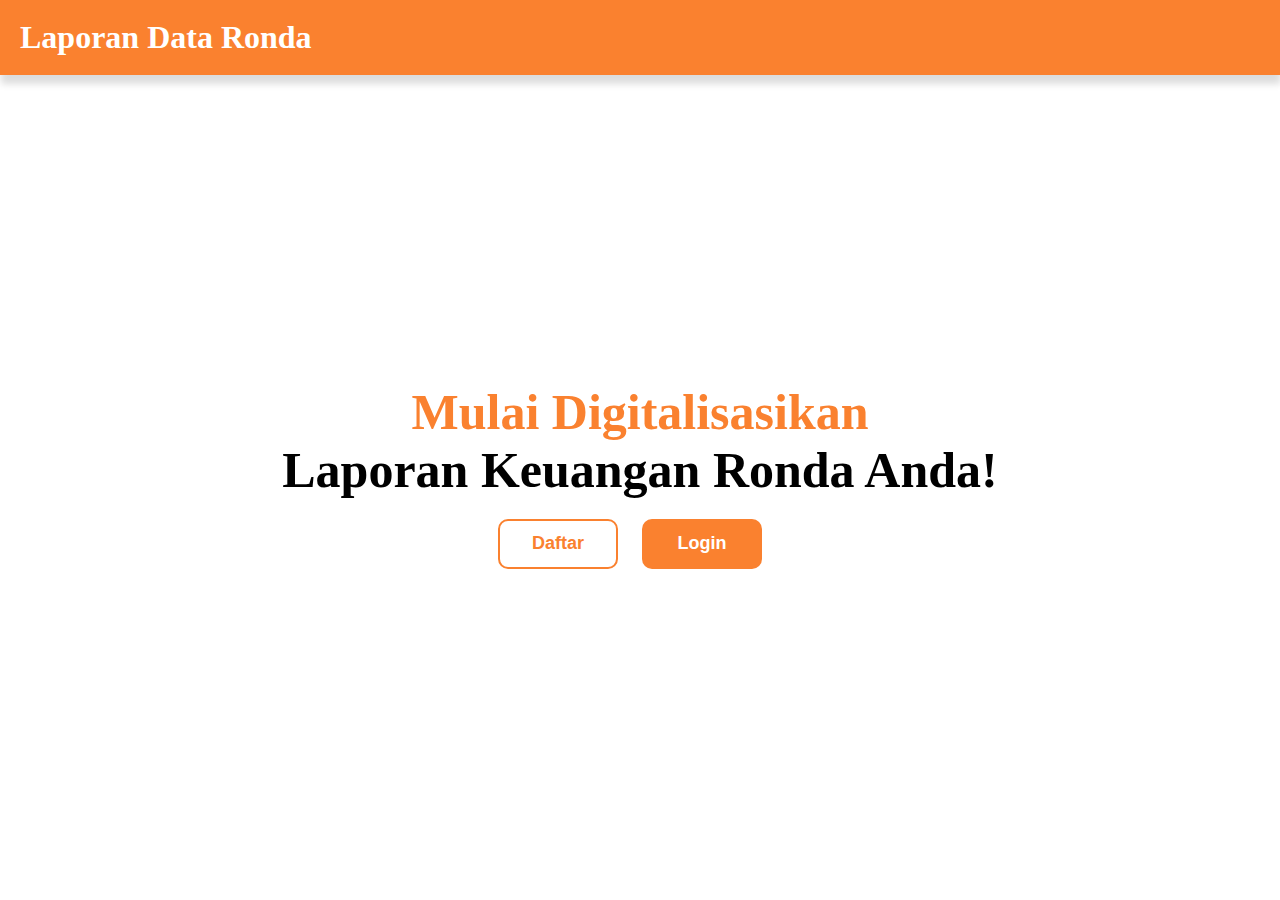
<file: index.html>
<!DOCTYPE html>
<html lang="en">
<head>
    <meta charset="UTF-8">
    <meta name="viewport" content="width=device-width, initial-scale=1.0">
    <link rel="stylesheet" href="style.css">
    <title>Laporan Ronda</title>
</head>
<body>
    <header>
        <h1>Laporan Data Ronda</h1>
    </header>
    
    <div class="isi">
        <h1 id="h1Warna">Mulai Digitalisasikan</h1>
        <h1 >Laporan Keuangan Ronda Anda!</h1>
        <div>
            <a href="/auth/register.html"><button id="btnDaftar">Daftar</button></a>
            <a href="/auth/login.html"><button>Login</button></a>
        </div>
    </div>

</body>
</html>
</file>
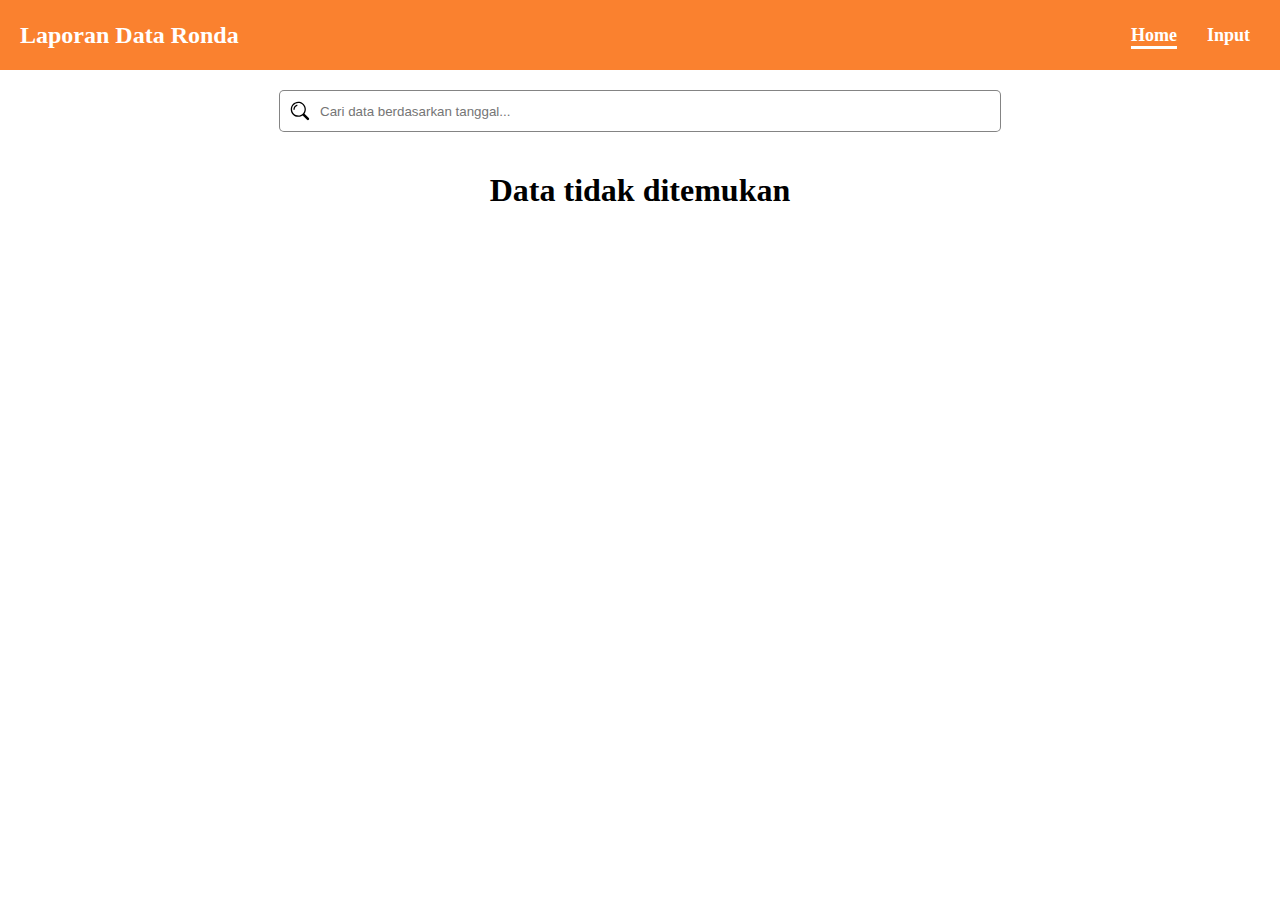
<file: index/index.html>
<!DOCTYPE html>
<html lang="en">
<head>
    <meta charset="UTF-8">
    <meta name="viewport" content="width=device-width, initial-scale=1.0">
    <link rel="stylesheet" href="style.css">
    <title>Data Ronda</title>
</head>
<body>
    <header>
        <h2>Laporan Data Ronda</h2>
        <div>
            <a href="" class="navOutput">Home</a>
            <a href="../input/input.html">Input</a>
        </div>
    </header>

    <div class="grupAtas">
        <input type="text" class="search" id="search" placeholder="Cari data berdasarkan tanggal...">
    </div>

    <div id="output"></div>

    <script src="script.js"></script>
</body>
</html>
</file>
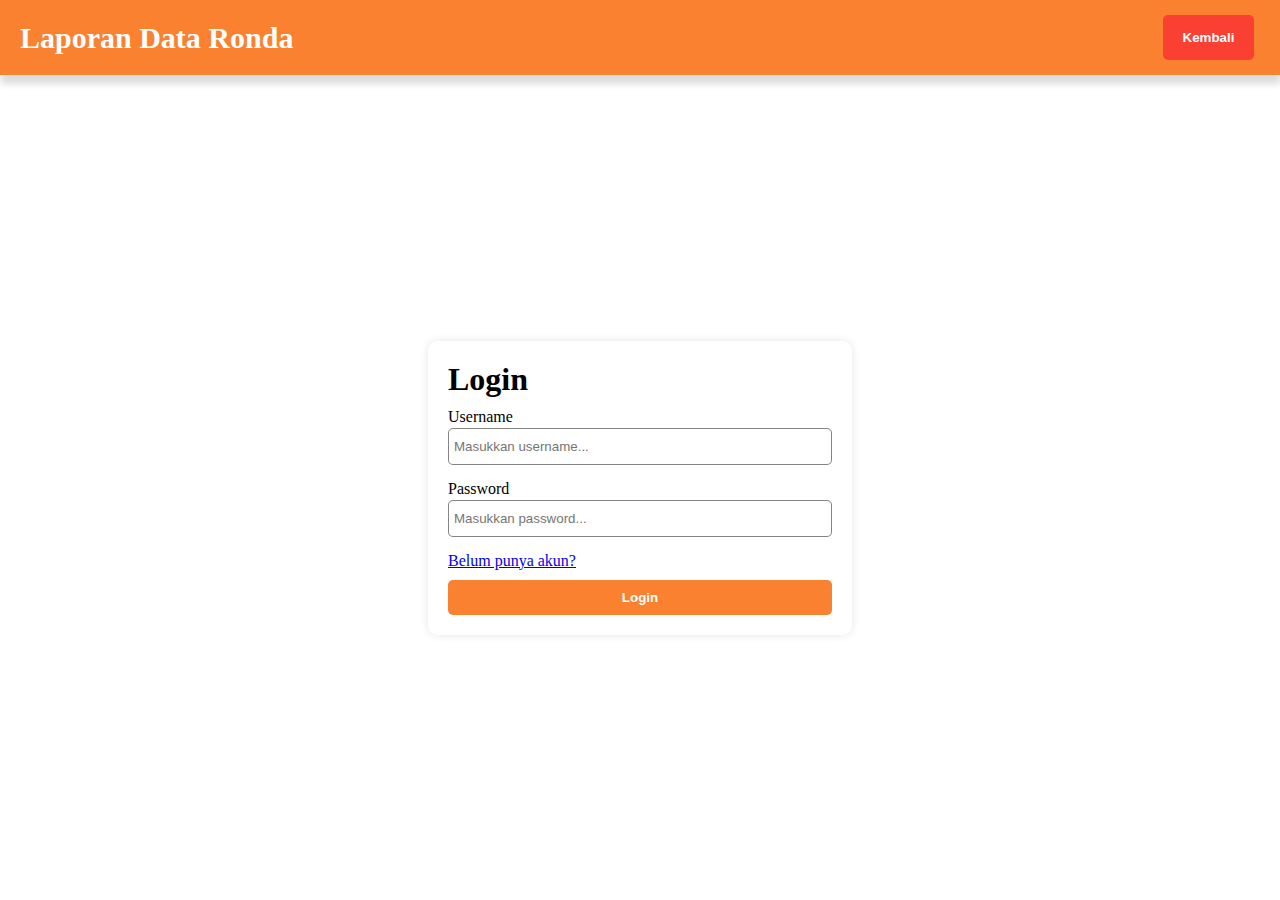
<file: auth/login.html>
<!DOCTYPE html>
<html lang="en">
<head>
    <meta charset="UTF-8">
    <meta name="viewport" content="width=device-width, initial-scale=1.0">
    <link rel="stylesheet" href="auth.css">
    <title>Login</title>
</head>
<body>
    <header>
        <h2>Laporan Data Ronda</h2>
        <a href="../index.html"><button>Kembali</button></a>
    </header>

    <form id="formLogin">
        <h1 class="title">Login</h1>
        <label for="username">Username</label>
        <input type="text" name="username" id="usernameLogin" placeholder="Masukkan username..." required>
        <label for="password">Password</label>
        <input type="password" name="password" id="passwordLogin" placeholder="Masukkan password..." required>
        <a href="register.html" id="linkLogin">Belum punya akun?</a>
        <button id="btnRegis" class="saveButton" type="submit">Login</button>
    </form>
    <script src="auth.js"></script>
</body>
</html>
</file>
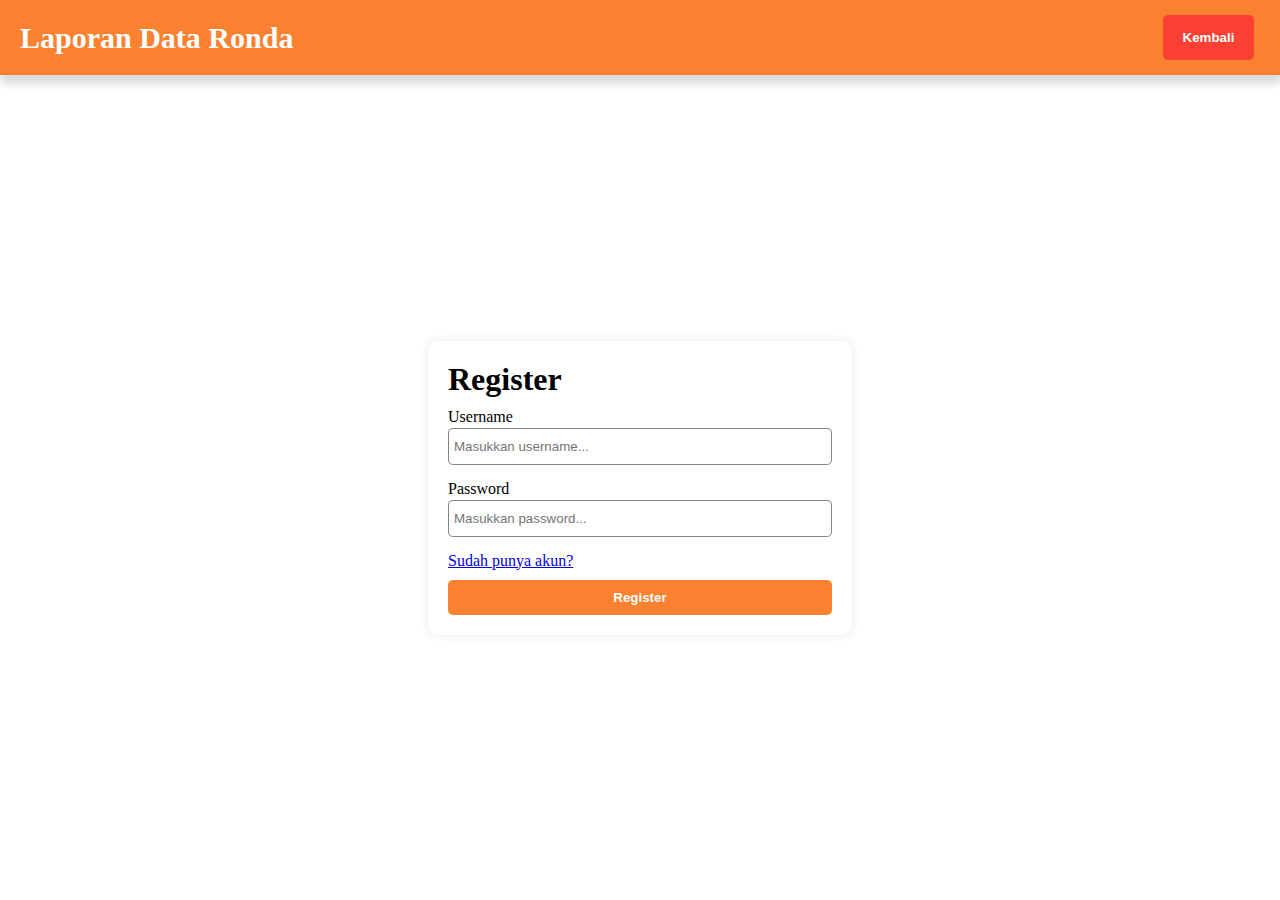
<file: auth/register.html>
<!DOCTYPE html>
<html lang="en">
<head>
    <meta charset="UTF-8">
    <meta name="viewport" content="width=device-width, initial-scale=1.0">
    <link rel="stylesheet" href="auth.css">
    <title>Register</title>
</head>
<body>
    <header>
        <h2>Laporan Data Ronda</h2>
        <a href="../index.html"><button>Kembali</button></a>
    </header>
    
    <form class="form" id="formRegis">
        <h1 class="title">Register</h1>
        <label for="username">Username</label>
        <input type="text" name="username" id="usernameRegis" placeholder="Masukkan username..." required>
        <label for="password">Password</label>
        <input type="password" name="password" id="passwordRegis" placeholder="Masukkan password..." required>
        <a href="login.html" id="linkLogin">Sudah punya akun?</a>
        <button id="btnRegis" class="saveButton" type="submit">Register</button>
    </form>
    <script src="auth.js"></script>
</body>
</html>
</file>
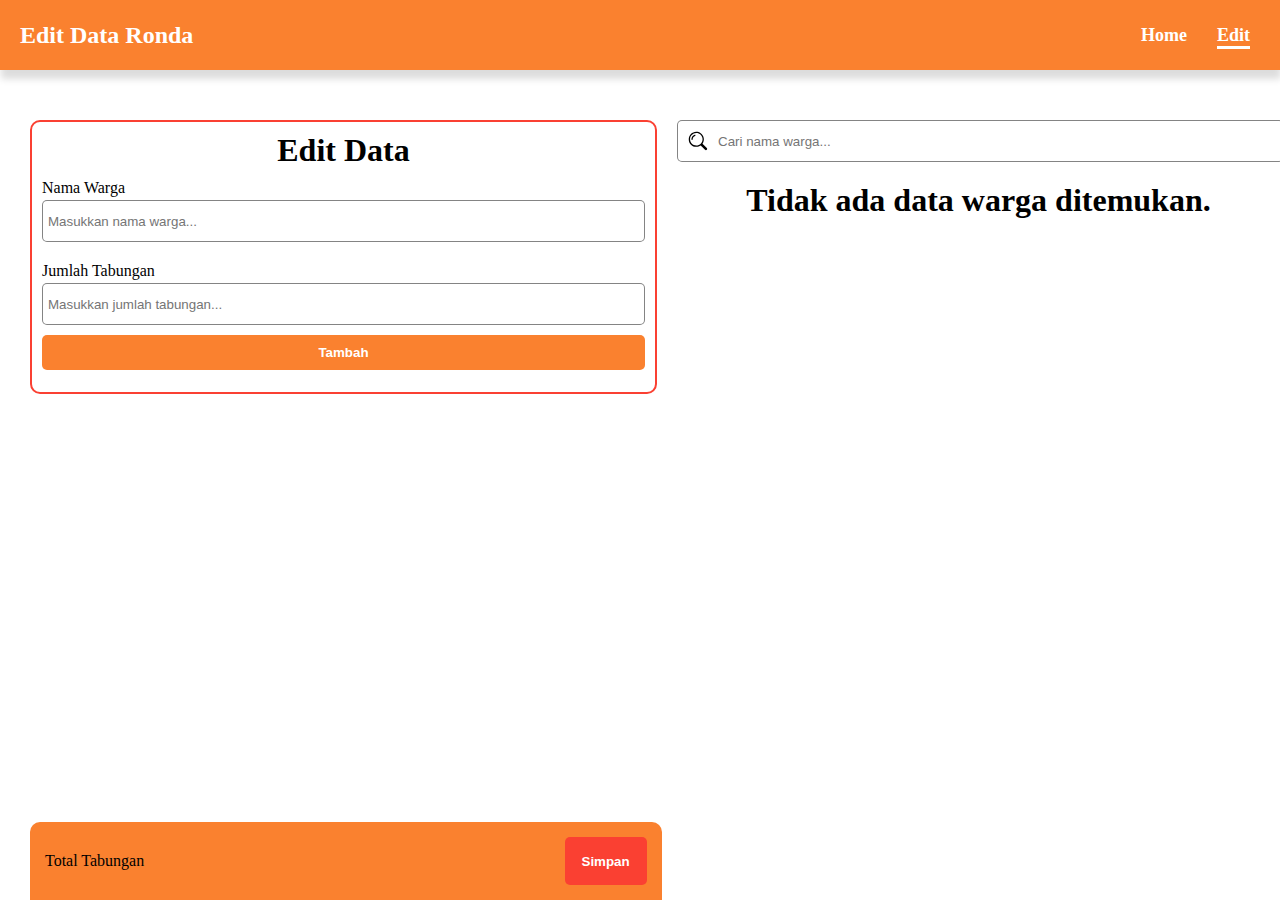
<file: edit/edit.html>
<!DOCTYPE html>
<html lang="en">
<head>
    <meta charset="UTF-8">
    <meta name="viewport" content="width=device-width, initial-scale=1.0">
    <link rel="stylesheet" href="../input/input&edit.css">
    <title>Edit Data Ronda</title>
</head>
<body>
    <header>
        <h2>Edit Data Ronda</h2>
        <div class="nav">
            <a href="/home/home.html" id="navHome">Home</a>
            <a class="navInput">Edit</a>
        </div>
        <a href="/home/home.html" class="btnHome"><button>Home</button></a>
    </header>

    <div class="bodyInput">
        <form method="post" class="form-input" id="form-input">
            <h1 class="title-input">Edit Data</h1>
        
            <label for="nama" class="label-input">Nama Warga</label>
            <input type="text" class="input" id="nama" placeholder="Masukkan nama warga...">
        
            <label for="tabungan" class="label-input">Jumlah Tabungan</label>
            <input type="text" class="input" id="tabungan" placeholder="Masukkan jumlah tabungan...">
        
            <button type="submit" class="btn-simpan" id="btn-tambah">Tambah</button>
        </form>


        <div class="grupOutput">
            <input type="text" class="search" id="searchInput" placeholder="Cari nama warga...">
        
            <div id="output"></div>
        </div>

        <div class="totalTabungan">
            <div>
                <p>Total Tabungan</p>
                <h1 id="totalTabungan"></h1>
            </div>
            <button id="btn-simpan">Simpan</button>
        </div>
    
</div>

    <script src="edit.js"></script>
</body>
</html>
</file>
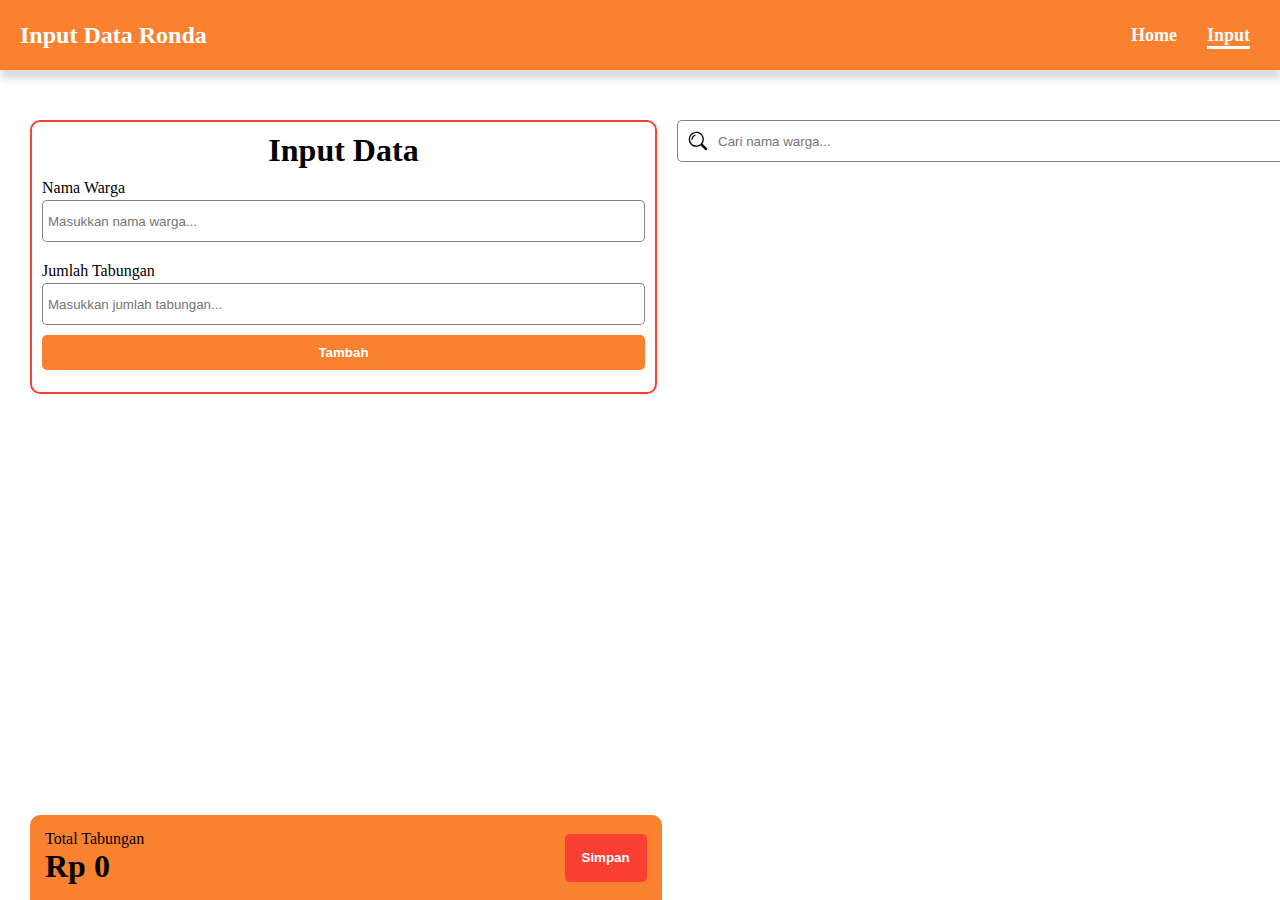
<file: input/input.html>
<!DOCTYPE html>
<html lang="en">
<head>
    <meta charset="UTF-8">
    <meta name="viewport" content="width=device-width, initial-scale=1.0">
    <link rel="stylesheet" href="input&edit.css">
    <title>Input Data Ronda</title>
</head>
<body>
    <header>
        <h2>Input Data Ronda</h2>
        <div class="nav">
            <a href="/home/home.html" id="navHome">Home</a>
            <a class="navInput">Input</a>
        </div>
        <a href="/home/home.html" class="btnHome"><button>Home</button></a>
    </header>

    <div class="bodyInput">
        <form method="post" class="form-input" id="form-input">
            <h1 class="title-input">Input Data</h1>
        
            <label for="nama" class="label-input">Nama Warga</label>
            <input type="text" class="input" id="nama" placeholder="Masukkan nama warga...">
        
            <label for="tabungan" class="label-input">Jumlah Tabungan</label>
            <input type="text" class="input" id="tabungan" placeholder="Masukkan jumlah tabungan...">
        
            <button type="submit" class="btn-simpan" id="btn-tambah">Tambah</button>
        </form>


        <div class="grupOutput">
            <input type="text" class="search" id="searchInput" placeholder="Cari nama warga...">
        
            <div id="output"></div>
        </div>

        <div class="totalTabungan">
            <div>
                <p>Total Tabungan</p>
                <h1 id="totalTabungan"></h1>
            </div>
            <button id="btn-simpan">Simpan</button>
        </div>
        
    </div>
    
    <!-- Modal -->
    <div id="modal" class="modal">
        <div class="modal-content">
            <h2>Input Tanggal</h2>
            <label for="modalTanggal">Tanggal:</label>
            <input type="date" id="modalTanggal" required>
            <div class="modal-footer">
                <button id="closeModal">Batal</button>
                <button id="saveModal">Simpan</button>
            </div>
        </div>
    </div>

    
    <script src="input.js"></script>
</body>
</html>
</file>
<file: style.css>
*{
    margin: 0;
    padding: 0;
}

.isi{
    height: 89vh;
    display: flex;
    flex-direction: column;
    align-items: center;
    justify-content: center;
}

.isi button:hover {
    opacity: 0.9;
    transform: scale(1.05);
    transition: all 0.3s ease;
}

@media (min-width: 1024px) {
    header {
        width: 100%;
        height: 75px;
        background-color: #FA812F;
        color: white;
        display: flex;
        align-items: center;
        box-shadow: 1px 9px 7px 0px rgba(0, 0, 0, 0.136);
    }

    header h1 {
        margin-left: 20px;
    }

    .isi h1 {
        font-size: 50px;
    }

    #h1Warna{
        color: #FA812F;
    }
    
    .isi button {
        margin-top: 20px;
        margin-right: 20px;
        border: none;
        background-color: #FA812F;
        height: 50px;
        width: 120px;
        color: white;
        font-weight: bold;
        cursor: pointer;
        border-radius: 10px;
        font-size: large;
    }

    #btnDaftar {
        background-color: white;
        border: 2px solid #FA812F;
        color: #FA812F;
    }

}

@media (max-width: 1024px) {
    header {
        width: 100%;
        height: 9vh;
        background-color: #FA812F;
        color: white;
        display: flex;
        align-items: center;
        box-shadow: 1px 9px 7px 0px rgba(0, 0, 0, 0.136);
    }

    header h1 {
        margin-left: 3%;
        font-size: 150%;
    }

    .isi h1 {
        font-size: 200%;
        text-align: center;
    }

    .isi div{
        display: flex;
        flex-direction: row;
        align-items: center;
        justify-content: center;
        gap: 10%;
    }

    #h1Warna{
        color: #FA812F;
        text-align: left;
    }
    
    .isi button {
        margin-top: 10%;
        border: none;
        background-color: #FA812F;
        height: 6vh;
        width: 28vw;
        color: white;
        font-weight: bold;
        cursor: pointer;
        border-radius: 10px;
        font-size: large;
    }

    #btnDaftar {
        background-color: white;
        border: 2px solid #FA812F;
        color: #FA812F;
    }
   
}
</file>
<file: index/style.css>
* {
    margin: 0%;
    padding: 0%;
}

header {
    width: 100%;
    display: flex;
    flex-direction: row;
    align-items: center;
    background-color: #FA812F;
    justify-content: space-between;
    height: 70px;
}

header h2 {
    color: white;
    margin-left: 20px;
}

header div {
    display: flex;
    flex-direction: row
}

header a {
    text-decoration: none;
    color: white;
    margin-right: 30px;
    font-weight: bold;
    font-size: 18px;
}

header a:hover {
    text-decoration: underline;
    text-underline-offset: 5px;
    text-decoration-thickness: 3px;
}

.navOutput {
    text-decoration: underline;
    text-underline-offset: 5px;
    text-decoration-thickness: 3px;
}

.grupAtas{
    width: 100%;
    display: flex;
    flex-direction: row;
    margin-top: 20px;
}

.search {
    margin: auto;
    width: 50%;
    height: 30px;
    padding: 5px;
    padding-inline: 40px;
    border-radius: 5px;
    border: 1px solid rgba(0, 0, 0, 0.481);
    outline-color: #FA812F;
    background: url('..//icon_search.svg') no-repeat 10px center;
    background-size: 20px 20px;
    margin-bottom: 40px;
}

#output{
    height: auto;
    max-height: 500px;
    overflow-y: scroll;
    overflow-x: hidden;
    scrollbar-width: none;
    -ms-overflow-style: none;
}

#output::-webkit-scrollbar {
    display: none;
}

.outputContent{
    border: 1px solid #FA812F;
    margin-inline: 30px;
    padding: 20px;
    border-radius: 10px;
    margin-bottom: 15px;
    justify-content: space-between;
    display: flex;
    flex-direction: row;
}

.outputContent button{
    background-color: red;
    width: 100px;
    border: none;
    color: white;
    font-weight: bold;
    border-radius: 5px;
    cursor: pointer;
    height: 40px;
    margin-right: 20px;
}

#btnEdit{
    background-color: #FA812F;
}
</file>
<file: auth/auth.css>
*{
    margin: 0;
    padding: 0;
}

body{
    display: flex;
    flex-direction: column;
    align-items: center;
    justify-content: center;
    height: 100vh;
}

.saveButton:hover{
    background-color: #fca267;
    transform: all ease 0.3s;
}

header button:hover{
    background-color: #d90e00;
    transform: scale(1.05);
    transition: all 0.3s ease;
}


@media (min-width: 1024px) {
    header {
        width: 100%;
        display: flex;
        flex-direction: row;
        align-items: center;
        background-color: #FA812F;
        justify-content: space-between;
        height: 75px;
        box-shadow: 1px 9px 7px 0px rgba(0, 0, 0, 0.136);
    }
    
    header h2 {
        color: white;
        margin-left: 20px;
        font-size: 30px;
    }

    header button{
        margin-right: 2vw;
        background-color: #FA4032;
        border: none;
        padding: 15px;
        padding-inline: 20px;
        color: white;
        font-weight: bold;
        border-radius: 5px;
        cursor : pointer;
    }
    
    form{
        margin: auto;
        width: 30%;
        display: flex;
        flex-direction: column;
        box-shadow: 0 0 10px 0 rgba(0, 0, 0, 0.1);
        padding: 20px;
        border-radius: 10px;
    }
    
    form h1 {
        text-align: left;
        margin-bottom: 10px;
    }
    
    form label{
        margin-bottom: 2px;
    }
    
    form input{
        height: 25px;
        margin-bottom: 15px;
        padding: 5px;
        border-radius: 5px;
        border: 1px solid rgba(0, 0, 0, 0.481);
        outline-color: #FA812F;
    }
    
    .saveButton{
        background-color: #FA812F;
        color: white;
        border: none;
        padding: 10px;
        border-radius: 5px;
        cursor: pointer;
        font-weight: bold;
        margin-top: 10px;
    }
    
}

@media (max-width: 1024px) {
    header {
        width: 100vw;
        display: flex;
        flex-direction: row;
        align-items: center;
        background-color: #FA812F;
        justify-content: space-between;
        height: 9vh;
        box-shadow: 1px 9px 7px 0px rgba(0, 0, 0, 0.136);
    }
    
    header h2 {
        color: white;
        margin-left: 2vh;
        font-size: 130%;
    }

    header button{
        margin-right: 2.5vw;
        background-color: #FA4032;
        border: none;
        padding: 8px 12px;
        color: white;
        font-weight: bold;
        border-radius: 5px;
    }
    
    form{
        margin: auto;
        width: 70vw;
        display: flex;
        flex-direction: column;
        box-shadow: 0 0 10px 0 rgba(0, 0, 0, 0.1);
        padding: 5%;
        border-radius: 10px;
    }
    
    form h1 {
        text-align: left;
        font-size: 220%;
        margin-bottom: 2vh;
    }
    
    form label{
        margin-bottom: 0.5vh;
    }
    
    form input{
        height: 4vh;
        margin-bottom: 2vh;
        padding: 2.5%;
        border-radius: 5px;
        border: 1px solid rgba(0, 0, 0, 0.481);
        outline-color: #FA812F;
    }
    
    .saveButton{
        background-color: #FA812F;
        color: white;
        border: none;
        padding: 4%;
        border-radius: 5px;
        cursor: pointer;
        font-weight: bold;
        margin-top: 2vh;
        font-size: 100%;
    }
    
}
</file>
<file: input/input&edit.css>
*{
    margin: 0%;
    padding: 0%;
}

.btn-simpan:hover{
    background-color: #f16304;
}

.btnContainer button:hover{
    transform: scale(1.05);
    transition: all 0.3s ease;
    background-color: rgb(228, 2, 2);
}

#editButton:hover{
    background-color: #ee5f00;
}

.totalTabungan button:hover{
    transition: all 0.3s ease;
    background-color: rgb(228, 2, 2);
}

#closeModal:hover{
    transition: all 0.3s ease;
    background-color: #ee5f00;
}

#saveModal:hover{
    transition: all 0.3s ease;
    background-color: rgb(228, 2, 2);
}

@media (min-width: 1024px) {
    header{
        width: 100%;
        display: flex;
        flex-direction: row;
        align-items: center;
        background-color: #FA812F;
        justify-content: space-between;
        height: 70px;
        box-shadow: 1px 9px 7px 0px rgba(0, 0, 0, 0.136);
    }
    
    header h2{
        color: white;
        margin-left: 20px;
    }
    
    header div{
        display: flex;
        flex-direction: row
    }
    
    header a{
        text-decoration: none;
        color: white;
        margin-right: 30px;
        font-weight: bold;
        font-size: 18px;
    }
    
    header a:hover{
        text-decoration: underline;
        text-underline-offset: 5px;
        text-decoration-thickness: 3px;
    }

    .btnHome{
        display: none;
    }
    
    .navInput{
        text-decoration: underline;
        text-underline-offset: 5px;
        text-decoration-thickness: 3px;
    }
    
    .bodyInput{
        display: flex;
        flex-direction: row;
    }
    
    .form-input{
        width: 50%;
        height: 250px;
        display: flex;
        flex-direction: column; 
        padding: 10px;
        margin-top: 50px;
        margin-left: 30px;
        border-radius: 10px;
        border: 2px solid #FA4032;
    }
    
    .title-input{
        font-weight: bold;
        margin-bottom:10px;
        text-align: center;
    }
    
    .input{
        margin-bottom: 20px;
        margin-top: 3px;
        height: 30px;
        padding: 5px;
        border-radius: 5px;
        border: 1px solid rgba(0, 0, 0, 0.481);
        outline-color: #FA812F;
    }
    
    .btn-simpan{
        background-color: #FA812F;
        color: white;
        border: none;
        border-radius: 5px;
        padding: 10px;
        cursor: pointer;
        font-weight: bold;
        margin-top: -10px;
    }
    
    .totalTabungan {
        position: fixed;
        bottom: 0;
        left: 30px;
        width: 47%;
        display: flex;
        flex-direction: row;
        background-color: #FA812F;
        padding: 15px;
        justify-content: space-between;
        border-top-left-radius: 10px;
        border-top-right-radius: 10px;
        align-items: center;
    }
    
    .totalTabungan button{
        width: 82px;
        height: 48px;
        color: white;
        background-color: #FA4032;
        border: none;
        font-weight: bold;
        border-radius: 5px;
        cursor: pointer;
    }
    
    .grupOutput{
        width: 50%;
        margin-top: 50px;
        margin-left: 20px;
    }
    
    .search{
        width: 87%;
        height: 30px;
        padding: 5px;
        padding-inline: 40px;
        border-radius: 5px;
        border: 1px solid rgba(0, 0, 0, 0.481);
        outline-color: #FA812F;
        background: url('/img/icon_search.svg') no-repeat 10px center;
        background-size: 20px 20px;
        margin-bottom: 20px;
    }
    
    #output {
        height: auto;
        max-height: 530px;
        overflow-y: scroll;
        overflow-x: hidden;
        scrollbar-width: none;
        -ms-overflow-style: none;
    }
    
    #output::-webkit-scrollbar {
        display: none;
    }
    
    .list{
        width: 93%;
        display: flex;
        flex-direction: row;
        border: 1px solid #FA812F;
        padding: 15px;
        border-radius: 10px;
        margin-bottom: 10px;
    }
    
    .listText{
        width: 75%;
    }
    
    .btnContainer{
        display: flex;
        flex-direction: row;
    }

    .btnContainer button{
        width: 80px;
        height: 40px;
        background-color: red;
        border: none;
        color: white;
        font-weight: bold;
        border-radius: 5px;
        cursor: pointer;
        font-size: medium;
    }

    #editButton{
        background-color: #FA812F;
        margin-right: 10px;
    }
    
    /* Modal styling */
    .modal {
        display: none;
        position: fixed;
        top: 0;
        left: 0;
        width: 100%;
        height: 100%;
        background-color: rgba(0, 0, 0, 0.5);
        justify-content: center;
        align-items: center;
    }
    
    .modal-content {
        background-color: white;
        padding: 20px;
        border-radius: 8px;
        width: 370px;
        display: flex;
        flex-direction: column;
    }
    
    .modal-content h2 {
        color: #FA812F;
        margin-bottom: 15px;
        border-color: rgba(233, 26, 26, 0.063);
    }
    
    .modal-content input {
        margin-top: 3px;
        height: 30px;
        padding: 5px;
        border: 1px solid rgba(0, 0, 0, 0.421);
        outline-color: #FA812F;
        margin-bottom: 20px;
        border-radius: 5px;
    }
    
    #closeModal{
        width: 60px;
        height: 30px;
        background-color: #FA812F;
        margin-right: 15px;
        border: none;
        color: white;
        font-weight: bold;
        border-radius: 5px;
        cursor: pointer;
    }
    
    #saveModal{
        width: 60px;
        height: 30px;
        background-color: #FA4032;
        border: none;
        color: white;
        font-weight: bold;
        border-radius: 5px;
        cursor: pointer;
    }
    
    .modal-footer {
        display: flex;
        justify-content: flex-end;
        margin-top: 10px;
    }
}

/* Gaya untuk smartphone (layar kecil) */
@media (max-width: 1024px) {
    header{
        width: 100%;
        position: fixed;
        display: flex;
        flex-direction: row;
        align-items: center;
        background-color: #FA812F;
        justify-content: space-between;
        height: 8vh;
        box-shadow: 1px 9px 7px 0px rgba(0, 0, 0, 0.136);
    }
    
    header h2{
        color: white;
        padding-left: 4%;
        font-size: 6.5vw;
    }
    
    .nav{
        display: none;
    }

    header button{
        margin-right: 2.5vw;
        background-color: #FA4032;
        border: none;
        padding: 8px 12px;
        color: white;
        font-weight: bold;
        border-radius: 5px;
    }

    header button:hover{
        transform: scale(1.05);
        transition: all 0.3s ease;
        background-color: rgb(228, 2, 2);
    }
    
    .bodyInput{
        display: flex;
        flex-direction: column;
        padding-top: 9vh;
    }
    
    .form-input{
        width: 85%;
        height: auto;
        margin: auto;
        display: flex;
        flex-direction: column; 
        padding: 3%;
        margin-top: 3vh;
        border-radius: 10px;
        border: 2px solid #FA4032;
    }
    
    .title-input{
        font-weight: bold;
        margin-bottom: 1vh;
        font-size: 160%;
        text-align: center;
    }
    
    .label-input{
        font-size: 80%;
    }

    .input{
        margin-bottom: 2vh;
        margin-top: 0.5vh;
        height: 2.5vh;
        padding: 2.5%;
        border-radius: 5px;
        border: 1px solid rgba(0, 0, 0, 0.481);
        outline-color: #FA812F;
    }
    
    .btn-simpan{
        background-color: #FA812F;
        color: white;
        border: none;
        border-radius: 5px;
        padding: 2.5%;
        cursor: pointer;
        font-weight: bold;
        margin-top: -1vh;
    }
    
    
    
    .totalTabungan {
        position: fixed;
        bottom: 0;
        left: 0;
        width: 100%;
        display: flex;
        flex-direction: row;
        background-color: #FA812F;
        padding: 3%;
        justify-content: space-between;
        align-items: center;
    }
    
    .totalTabungan button{
        width: 20vw;
        height: 5vh;
        color: white;
        background-color: #FA4032;
        border: none;
        font-weight: bold;
        border-radius: 5px;
        cursor: pointer;
        margin-right: 6vw;
    }

    .totalTabungan h1{
        font-size: 170%;
    }

    .totalTabungan p{
        font-size: 80%;
    }

    .grupOutput{
        display: flex;
        flex-direction: column;
        padding-bottom: 10vh;
    }
    
    .search{
        width: 68%;
        height: 5vh;
        padding-inline: 11vw;
        border-radius: 5px;
        margin-inline: auto;
        border: 1px solid rgba(0, 0, 0, 0.481);
        outline-color: #FA812F;
        background: url('/img/icon_search.svg') no-repeat 10px center;
        background-size: 20px 20px;
        margin-bottom: 2vh;
        margin-top: 3vh;
    }
    
    #output {
        height: auto;
        width: 90%;
        margin-inline: auto;
    }
    
    .list{
        display: flex;
        flex-direction: row;
        border: 1px solid #FA812F;
        padding: 4.5%;
        border-radius: 10px;
        margin-bottom: 1vh;
        align-items: center;
    }
    
    .listText{
        width: 70%;
    }

    .listText h3{
        font-size: 80%;
        margin-bottom: 0.5vh;
    }

    .listText p{
        font-size: 65%;
    }
    
    .btnContainer{
        display: flex;
        flex-direction: row;
    }

    .btnContainer button{
        width: 14vw;
        height: 4.5vh;
        background-color: red;
        border: none;
        color: white;
        font-weight: bold;
        border-radius: 5px;
        cursor: pointer;
        font-size: 80%;
    }

    #editButton{
        background-color: #FA812F;
        margin-right: 3vw;
    }
    
    /* Modal styling */
    .modal {
        display: none;
        position: fixed;
        top: 0;
        left: 0;
        width: 100%;
        height: 100%;
        background-color: rgba(0, 0, 0, 0.5);
        justify-content: center;
        align-items: center;
    }
    
    .modal-content {
        background-color: white;
        padding: 20px;
        border-radius: 8px;
        width: 60%;
        display: flex;
        flex-direction: column;
    }
    
    .modal-content h2 {
        color: #FA812F;
        margin-bottom: 15px;
        border-color: rgba(233, 26, 26, 0.063);
    }
    
    .modal-content input {
        width: 95%;
        margin-top: 5px;
        height: 30px;
        padding: 5px;
        border: 1px solid rgba(0, 0, 0, 0.421);
        outline-color: #FA812F;
        margin-bottom: 10px;
        border-radius: 5px;
    }
    
    #closeModal{
        width: 60px;
        height: 30px;
        background-color: #FA812F;
        margin-right: 15px;
        border: none;
        color: white;
        font-weight: bold;
        border-radius: 5px;
        cursor: pointer;
    }
    
    #saveModal{
        width: 60px;
        height: 30px;
        background-color: #FA4032;
        border: none;
        color: white;
        font-weight: bold;
        border-radius: 5px;
        cursor: pointer;
    }
    
    .modal-footer {
        display: flex;
        justify-content: flex-end;
        margin-top: 10px;
    }
}
</file>
